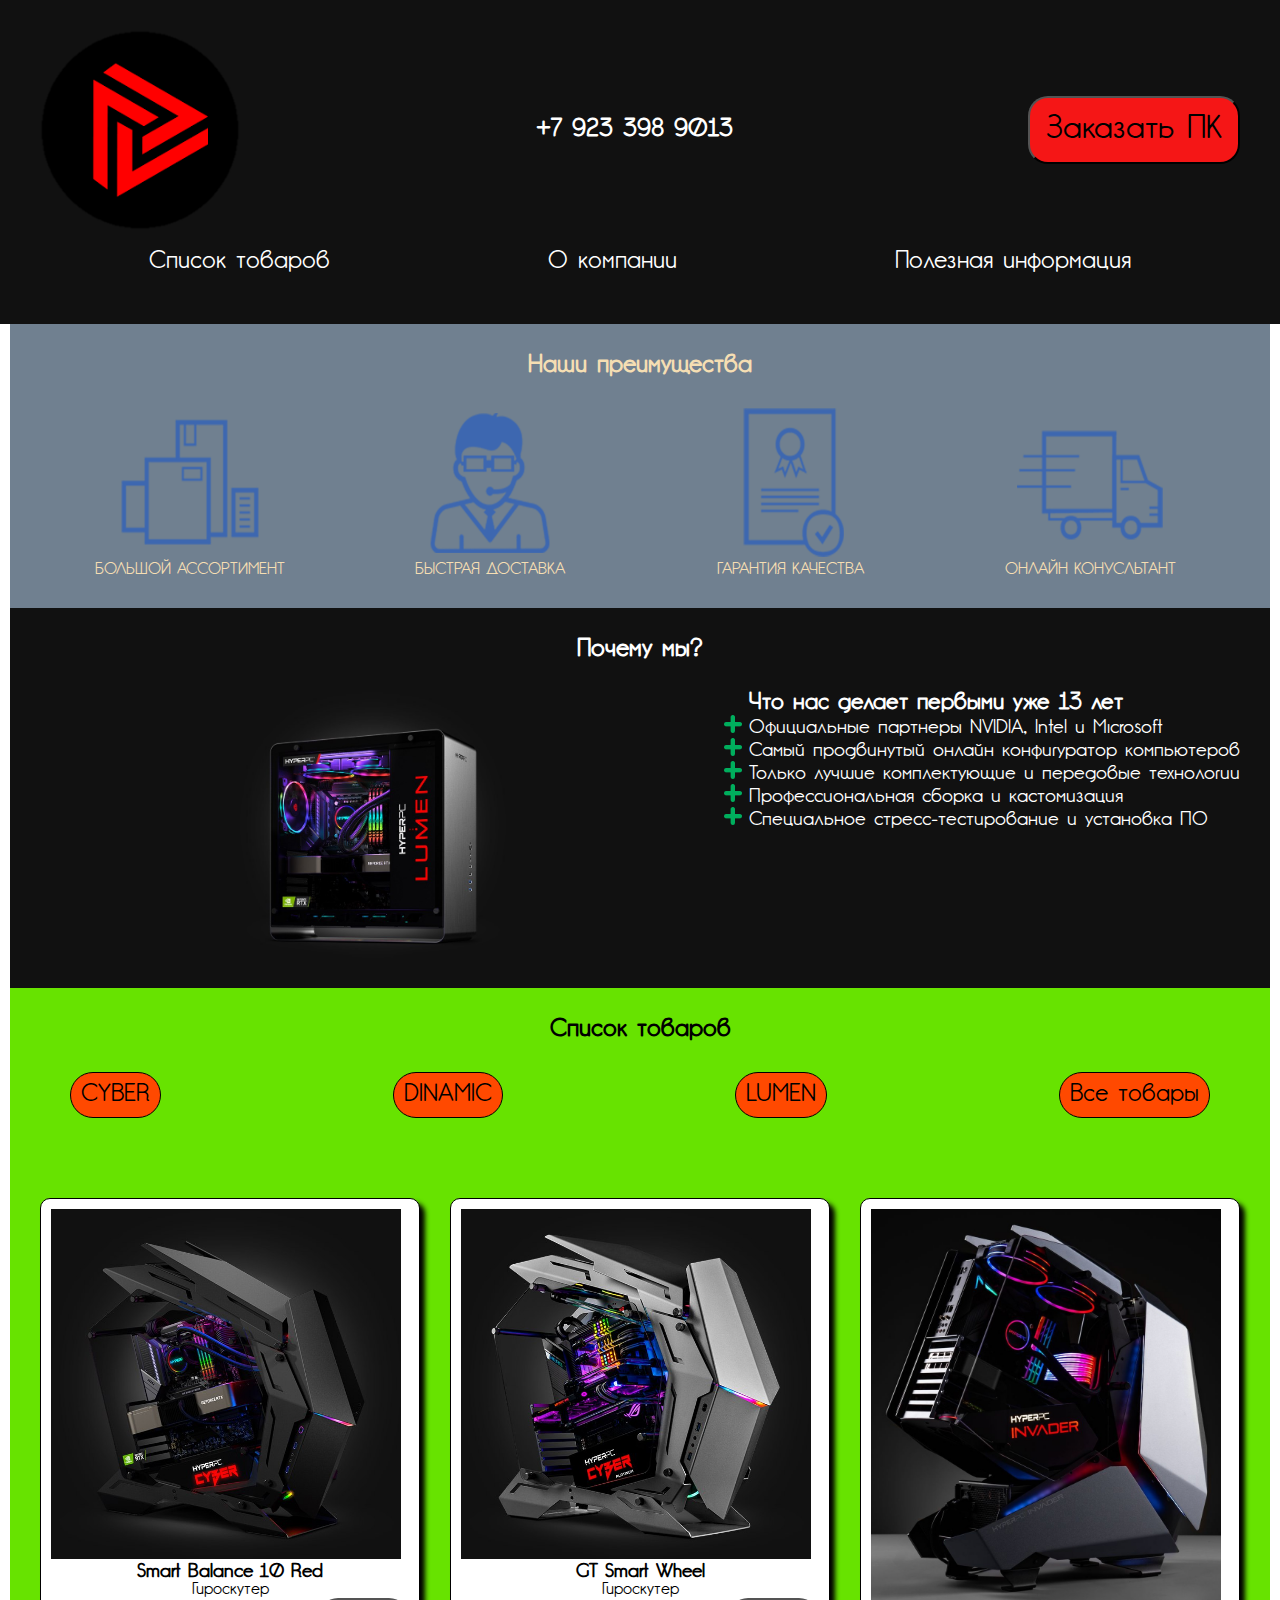
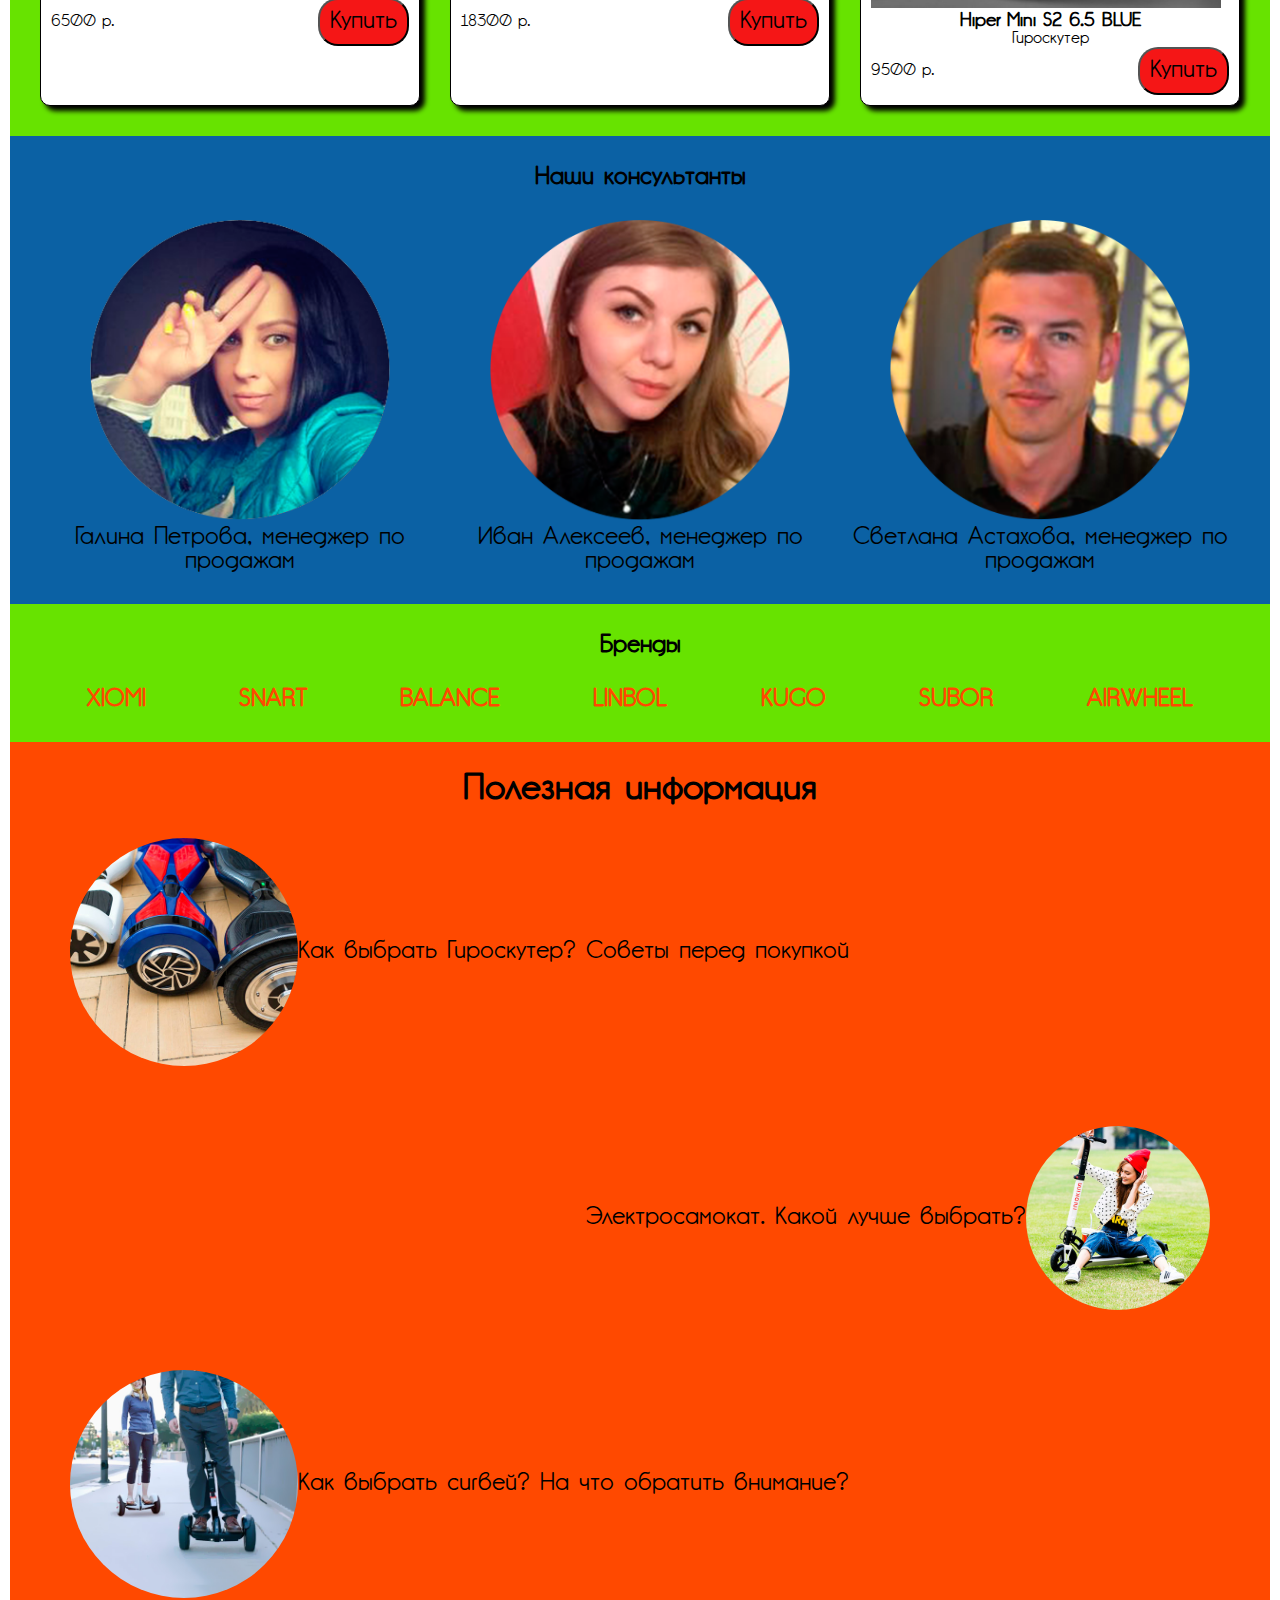
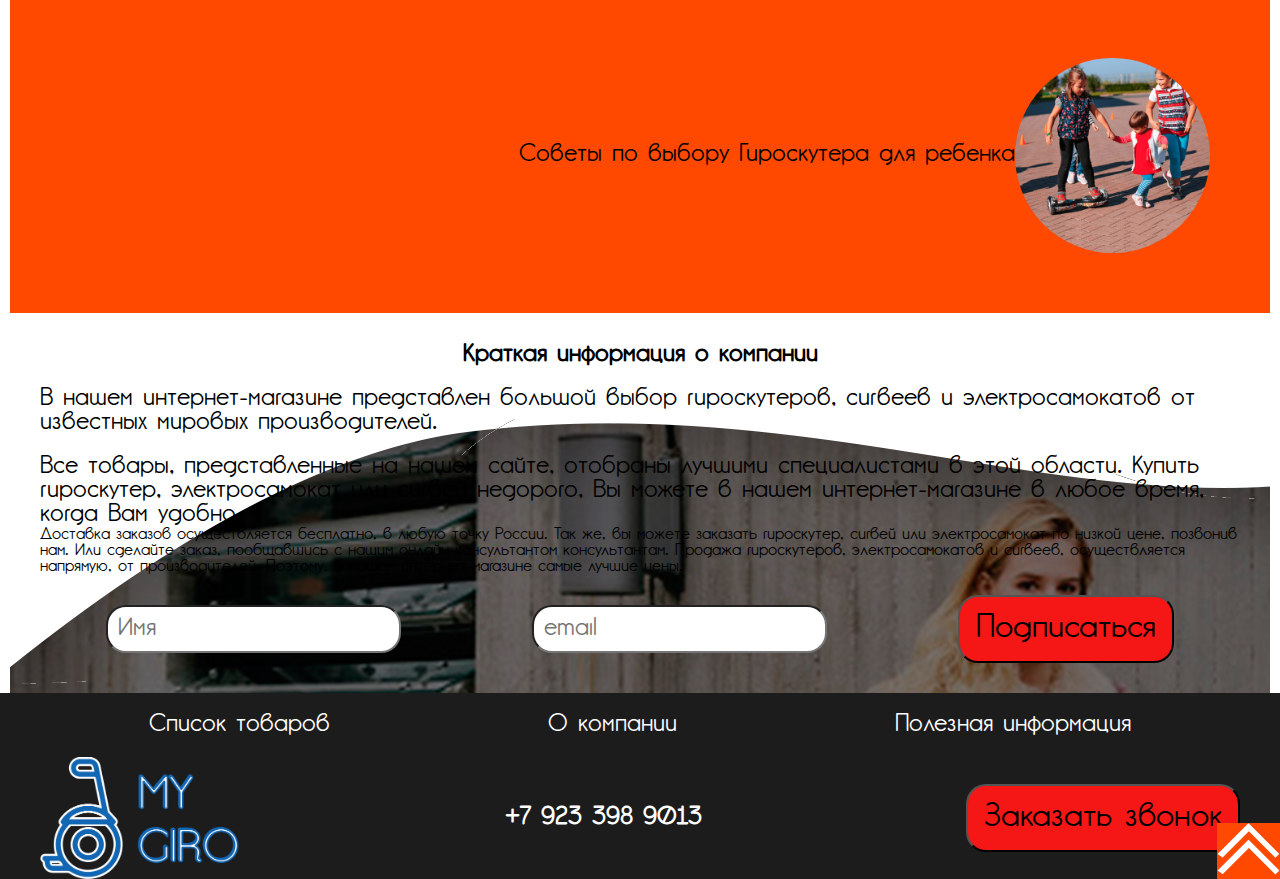
<file: index.html>
<!DOCTYPE html>
<html lang="ru">

<head>
   <meta charset="UTF-8">
   <meta http-equiv="X-UA-Compatible" content="IE=edge">
   <meta name="viewport" content="width=device-width, initial-scale=1.0">
   <title>MyHiro</title>
   <link rel="stylesheet" href="css/style.css">
</head>

<body>
   <header>
      <div class="top">
         <img src="img/logo1.png" alt="логотип">
         <h2>+7 923 398 9013</h2>
         <button>Заказать ПК</button>
      </div>
      <nav>
         <a href="#catalog">Список товаров</a>
         <a href="#about">О компании</a>
         <a href="#info">Полезная информация</a>
      </nav>
   </header>
   <section class="advantage">
      <h2>Наши преимущества</h2>
      <div class="content">
         <div class="item">
            <img src="img/advantages/1.png" alt="">
            <p>БОЛЬШОЙ АССОРТИМЕНТ</p>
         </div>
         <div class="item">
            <img src="img/advantages/2.png" alt="">
            <p>БЫСТРАЯ ДОСТАВКА</p>
         </div>
         <div class="item">
            <img src="img/advantages/3.png" alt="">
            <p>ГАРАНТИЯ КАЧЕСТВА</p>
         </div>
         <div class="item">
            <img src="img/advantages/4.png" alt="">
            <p>ОНЛАЙН КОНУСЛЬТАНТ</p>
         </div>
      </div>
   </section>
   <section class="features">
      <h2>Почему мы?</h2>
      <div class="content">
         <div>
            <img class="hp" src="img/hyperpc1.jpg">
         </div>
         <div>
            <h3>Что нас делает первыми уже 13 лет</h3>
            <ul class="plus">
               <li>Официальные партнеры NVIDIA, Intel и Microsoft</li>
               <li>Самый продвинутый онлайн конфигуратор компьютеров</li>
               <li>Только лучшие комплектующие и передовые технологии</li>
               <li>Профессиональная сборка и кастомизация</li>
               <li>Специальное стресс-тестирование и установка ПО</li>
            </ul>
         </div>
      </div>
   </section>
   <a name="catalog"></a>
   <section class="catalog">
      <h2>Список товаров</h2>
      <input type="radio" name="vkl" id="giro" checked>
      <input type="radio" name="vkl" id="electro">
      <input type="radio" name="vkl" id="segway">
      <input type="radio" name="vkl" id="all">
      <div class="categories">
         <label for="giro">CYBER</label>
         <label for="electro">DINAMIC</label>
         <label for="segway">LUMEN</label>
         <label for="all">Все товары</label>
      </div>
      <div class="container giro-container">
         <div class="card">
            <div class="img1">
               <img src="img/hpc1.jpg" width="350px" alt="g1" wi>
            </div>
            <h3>Smart Balance 10 Red</h3>
            <p>Гироскутер</p>
            <div class="price">
               <p>6500 р.</p>
               <button>Купить</button>
            </div>
         </div>
         <div class="card">
            <div class="img1">
               <img src="img/hpc2.jpg" width="350px" walt="g1">
            </div>
            <h3>GT Smart Wheel</h3>
            <p>Гироскутер</p>
            <div class="price">
               <p>18300 р.</p>
               <button>Купить</button>
            </div>
         </div>
         <div class="card">
            <div class="img1">
               <img src="img/hpc3.jpg" width="350px" alt="g1">
            </div>
            <h3>Hiper Mini S2 6.5 BLUE</h3>
            <p>Гироскутер</p>
            <div class="price">
               <p>9500 р.</p>
               <button>Купить</button>
            </div>
         </div>
      </div>
      <div class="container electro-container">
         <div class="card">
            <div class="img1">
               <img src="img/hpcd1.jpg" width="350px" alt="g1">
            </div>
            <h3>DIGMA Mini lite lite blue</h3>
            <p>Электросамокат</p>
            <div class="price">
               <p>6000 р.</p>
               <button>Купить</button>
            </div>
         </div>
         <div class="card">
            <div class="img1">
               <img src="img/hpcd2.jpg" width="350px" alt="g1">
            </div>
            <h3>DEXP Kid dark</h3>
            <p>Электросамокат</p>
            <div class="price">
               <p>7500 р.</p>
               <button>Купить</button>
            </div>
         </div>
         <div class="card">
            <div class="img1">
               <img src="img/hpcd3.jpg" width="350px" alt="g1">
            </div>
            <h3>IconBIT Unicorn 2 orange</h3>
            <p>Электросамокат</p>
            <div class="price">
               <p>8500 р.</p>
               <button>Купить</button>
            </div>
         </div>
      </div>
      <div class="container segway-container">
         <div class="card">
            <div class="img1">
               <img src="img/catalog/segways/1.jpg" width="350px" alt="g1">
            </div>
            <h3>Ninebot S</h3>
            <p>Сегвей</p>
            <div class="price">
               <p>30500 р.</p>
               <button>Купить</button>
            </div>
         </div>
         <div class="card">
            <div class="img1">
               <img src="img/catalog/segways/2.jpg" width="350px" alt="g1">
            </div>
            <h3>FreeGo F3</h3>
            <p>Сегвей</p>
            <div class="price">
               <p>119990 р.</p>
               <button>Купить</button>
            </div>
         </div>
         <div class="card">
            <div class="img1">
               <img src="img/catalog/segways/3.jpg" width="350px" alt="g1">
            </div>
            <h3>Chic-LS</h3>
            <p>Сегвей</p>
            <div class="price">
               <p>69990 р.</p>
               <button>Купить</button>
            </div>
         </div>
      </div>
   </section>
   <section class="consultant">
      <h2>Наши консультанты</h2>
      <div class="content">
         <div class="cons">
            <img src="img/consultants/1.png" alt="">
            <p>Галина Петрова, менеджер по продажам</p>
         </div>
         <div class="cons">
            <img src="img/consultants/2.png" alt="">
            <p>Иван Алексеев, менеджер по продажам</p>
         </div>
         <div class="cons">
            <img src="img/consultants/3.png" alt="">
            <p>Светлана Астахова, менеджер по продажам</p>
         </div>
      </div>
   </section>
   <section class="brend">
      <h2>Бренды</h2>
      <div class="content">
         <h2>XIOMI</h2>
         <h2>SNART</h2>
         <h2>BALANCE</h2>
         <h2>LINBOL</h2>
         <h2>KUGO</h2>
         <h2>SUBOR</h2>
         <h2>AIRWHEEL</h2>
      </div>
   </section>
   <a name="info"></a>
   <section class="info">
      <h2>Полезная информация</h2>
      <div class="content">
         <div class="item">
            <img src="img/useful_info/1.jpg" alt="ПИ">
            <p>Как выбрать Гироскутер? Советы перед покупкой</p>
         </div>
         <div class="item right">
            <img src="img/useful_info/2.jpg" alt="ПИ">
            <p>Электросамокат. Какой лучше выбрать?</p>
         </div>
         <div class="item">
            <img src="img/useful_info/3.jpg" alt="ПИ">
            <p>Как выбрать сигвей? На что обратить внимание?</p>
         </div>
         <div class="item right">
            <img src="img/useful_info/4.jpg" alt="ПИ">
            <p>Советы по выбору Гироскутера для ребенка</p>
         </div>
      </div>
   </section>
   <a name="about"></a>
   <section class="about">
      <h2>Краткая информация о компании</h2>
      <div class="content">
         <p>
            <p>
               В нашем интернет-магазине представлен большой выбор гироскутеров, сигвеев и электросамокатов
             от известных мировых производителей.
            </p>
             <p>
            Все товары, представленные на нашем сайте, отобраны лучшими специалистами в этой области.
            Купить гироскутер, электросамокат или сигвей недорого, Вы можете в нашем интернет-магазине в любое время, когда Вам удобно.
            </p>
            Доставка заказов осуществляется бесплатно, в любую точку России.
            Так же, вы можете заказать гироскутер, сигвей или электросамокат по низкой цене, позвонив нам.
            Или сделайте заказ, пообщавшись с нашим онлайн-консультантом консультантам.
            Продажа гироскутеров, электросамокатов и сигвеев, осуществляется напрямую, от производителей. 
            Поэтому, в нашем интернет-магазине самые лучшие цены.
         </p>
            <div class="form">
               <input type="text" placeholder="Имя">
               <input type="email" placeholder="email">
               <button>Подписаться</button>
            </div>
      </div>
   </section>
   <footer>
      <a href="#top"><img src="img/go_up.png" alt="up"></a>
      <nav>
         <a href="#catalog">Список товаров</a>
         <a href="#about">О компании</a>
         <a href="#info">Полезная информация</a>
      </nav>
      <div class="top">
         <img src="img/logo-blue.png" alt="logo">
         <h2>+7 923 398 9013</h2>
         <button>Заказать звонок</button>
      </div>
   </footer>
</body>

</html>
</file>
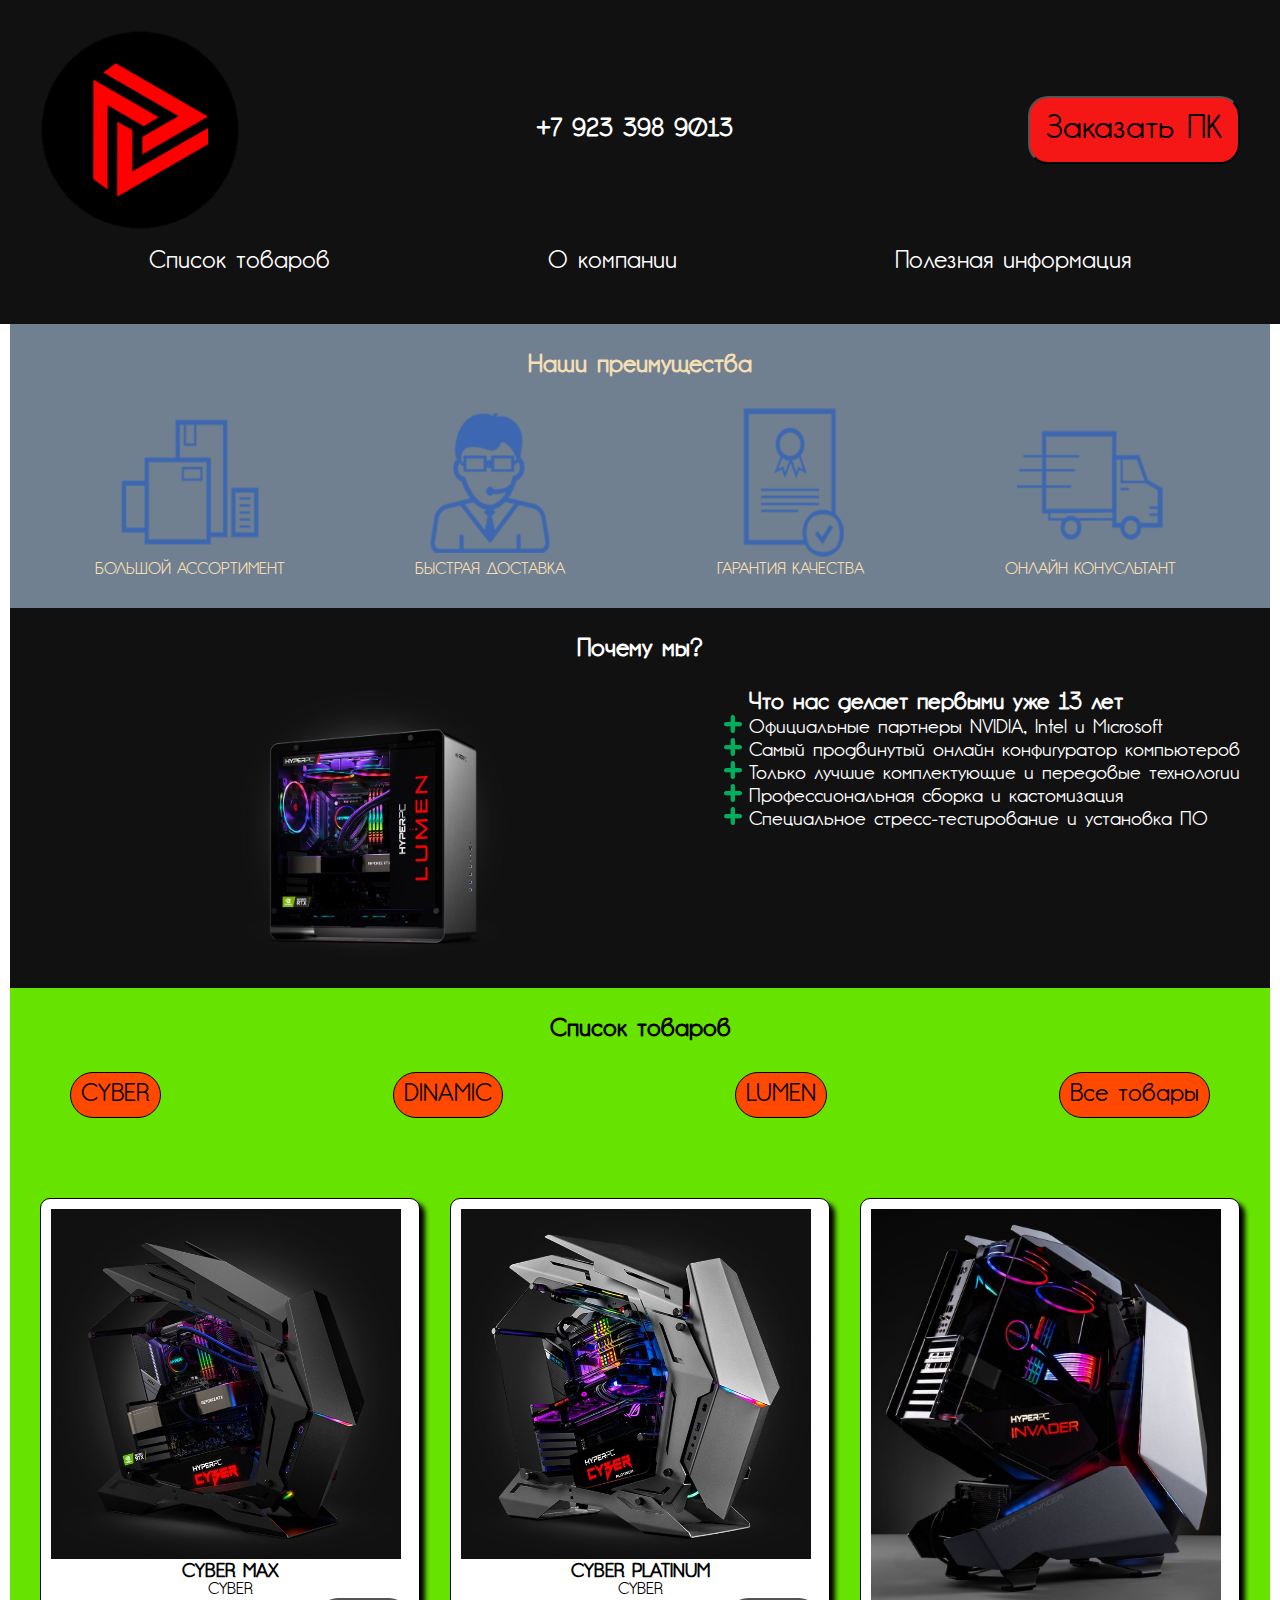
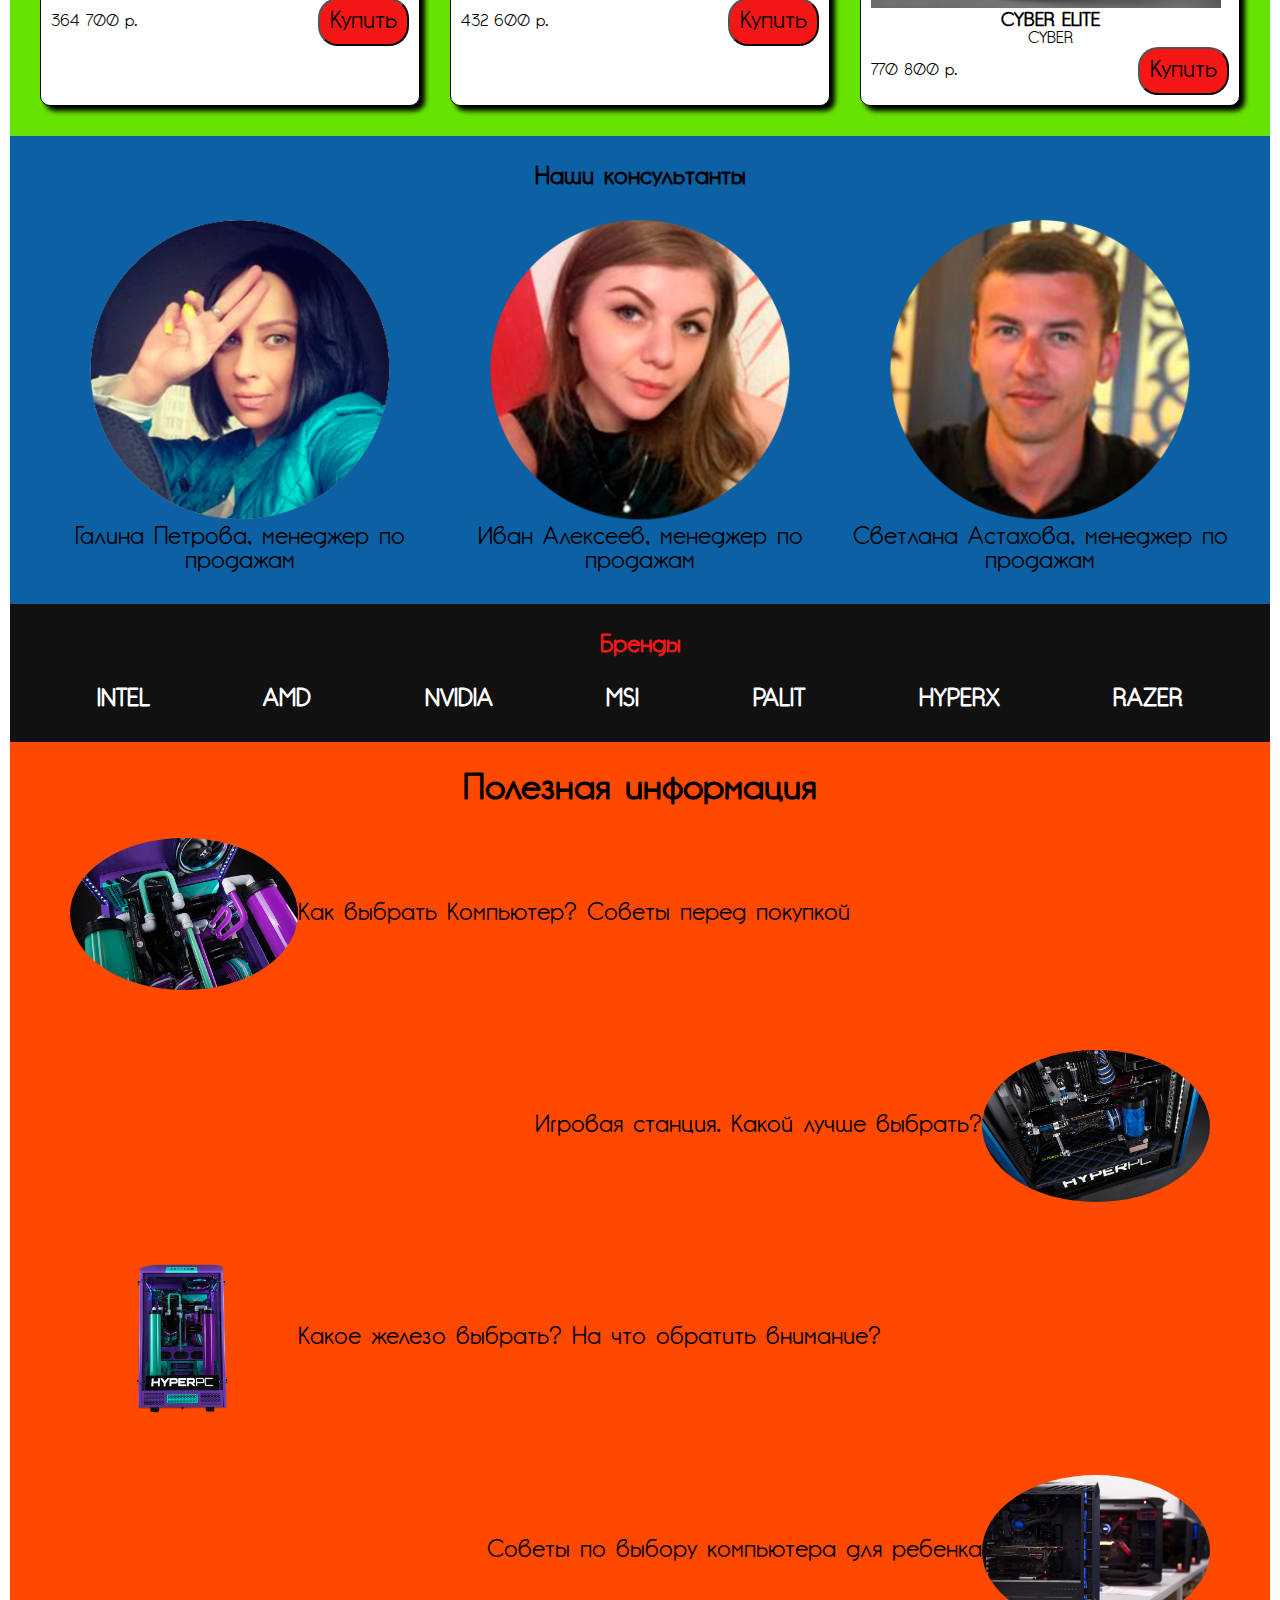
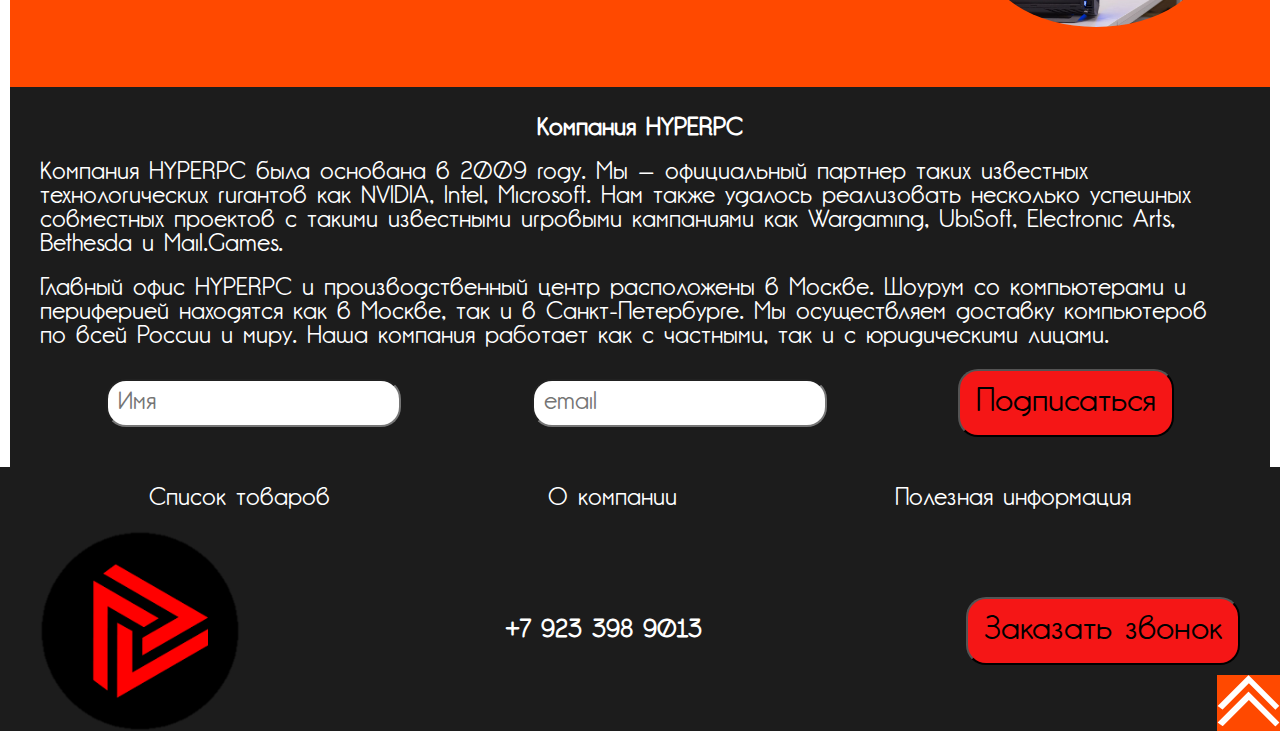
<file: readium-main/index.html>
<!DOCTYPE html>
<html lang="ru">

<head>
   <meta charset="UTF-8">
   <meta http-equiv="X-UA-Compatible" content="IE=edge">
   <meta name="viewport" content="width=device-width, initial-scale=1.0">
   <title>MyHiro</title>
   <link rel="stylesheet" href="css/style.css">
</head>

<body>
   <header>
      <div class="top">
         <img src="img/logo1.png" alt="логотип">
         <h2>+7 923 398 9013</h2>
         <button>Заказать ПК</button>
      </div>
      <nav>
         <a href="#catalog">Список товаров</a>
         <a href="#about">О компании</a>
         <a href="#info">Полезная информация</a>
      </nav>
   </header>
   <section class="advantage">
      <h2>Наши преимущества</h2>
      <div class="content">
         <div class="item">
            <img src="img/advantages/1.png" alt="">
            <p>БОЛЬШОЙ АССОРТИМЕНТ</p>
         </div>
         <div class="item">
            <img src="img/advantages/2.png" alt="">
            <p>БЫСТРАЯ ДОСТАВКА</p>
         </div>
         <div class="item">
            <img src="img/advantages/3.png" alt="">
            <p>ГАРАНТИЯ КАЧЕСТВА</p>
         </div>
         <div class="item">
            <img src="img/advantages/4.png" alt="">
            <p>ОНЛАЙН КОНУСЛЬТАНТ</p>
         </div>
      </div>
   </section>
   <section class="features">
      <h2>Почему мы?</h2>
      <div class="content">
         <div>
            <img class="hp" src="img/hyperpc1.jpg">
         </div>
         <div>
            <h3>Что нас делает первыми уже 13 лет</h3>
            <ul class="plus">
               <li>Официальные партнеры NVIDIA, Intel и Microsoft</li>
               <li>Самый продвинутый онлайн конфигуратор компьютеров</li>
               <li>Только лучшие комплектующие и передовые технологии</li>
               <li>Профессиональная сборка и кастомизация</li>
               <li>Специальное стресс-тестирование и установка ПО</li>
            </ul>
         </div>
      </div>
   </section>
   <a name="catalog"></a>
   <section class="catalog">
      <h2>Список товаров</h2>
      <input type="radio" name="vkl" id="giro" checked>
      <input type="radio" name="vkl" id="electro">
      <input type="radio" name="vkl" id="segway">
      <input type="radio" name="vkl" id="all">
      <div class="categories">
         <label for="giro">CYBER</label>
         <label for="electro">DINAMIC</label>
         <label for="segway">LUMEN</label>
         <label for="all">Все товары</label>
      </div>
      <div class="container giro-container">
         <div class="card">
            <div class="img1">
               <img src="img/hpc1.jpg" width="350px" alt="g1" wi>
            </div>
            <h3>CYBER MAX</h3>
            <p>CYBER</p>
            <div class="price">
               <p>364 700 р.</p>
               <button>Купить</button>
            </div>
         </div>
         <div class="card">
            <div class="img1">
               <img src="img/hpc2.jpg" width="350px" walt="g1">
            </div>
            <h3>CYBER PLATINUM</h3>
            <p>CYBER</p>
            <div class="price">
               <p>432 600 р.</p>
               <button>Купить</button>
            </div>
         </div>
         <div class="card">
            <div class="img1">
               <img src="img/hpc3.jpg" width="350px" alt="g1">
            </div>
            <h3>CYBER ELITE</h3>
            <p>CYBER</p>
            <div class="price">
               <p>770 800 р.</p>
               <button>Купить</button>
            </div>
         </div>
      </div>
      <div class="container electro-container">
         <div class="card">
            <div class="img1">
               <img src="img/hpcd1.jpg" width="350px" alt="g1">
            </div>
            <h3>DIGMA Mini lite lite blue</h3>
            <p>Электросамокат</p>
            <div class="price">
               <p>6000 р.</p>
               <button>Купить</button>
            </div>
         </div>
         <div class="card">
            <div class="img1">
               <img src="img/hpcd2.jpg" width="350px" alt="g1">
            </div>
            <h3>DEXP Kid dark</h3>
            <p>Электросамокат</p>
            <div class="price">
               <p>7500 р.</p>
               <button>Купить</button>
            </div>
         </div>
         <div class="card">
            <div class="img1">
               <img src="img/hpcd3.jpg" width="350px" alt="g1">
            </div>
            <h3>IconBIT Unicorn 2 orange</h3>
            <p>Электросамокат</p>
            <div class="price">
               <p>8500 р.</p>
               <button>Купить</button>
            </div>
         </div>
      </div>
      <div class="container segway-container">
         <div class="card">
            <div class="img1">
               <img src="img/hpcl1.jpg" width="350px" alt="g1">
            </div>
            <h3>Ninebot S</h3>
            <p>Сегвей</p>
            <div class="price">
               <p>30500 р.</p>
               <button>Купить</button>
            </div>
         </div>
         <div class="card">
            <div class="img1">
               <img src="img/hpcl2.jpg" width="350px" alt="g1">
            </div>
            <h3>FreeGo F3</h3>
            <p>Сегвей</p>
            <div class="price">
               <p>119990 р.</p>
               <button>Купить</button>
            </div>
         </div>
         <div class="card">
            <div class="img1">
               <img src="img/hpcl3.jpg" width="350px" alt="g1">
            </div>
            <h3>Chic-LS</h3>
            <p>Сегвей</p>
            <div class="price">
               <p>69990 р.</p>
               <button>Купить</button>
            </div>
         </div>
      </div>
   </section>
   <section class="consultant">
      <h2>Наши консультанты</h2>
      <div class="content">
         <div class="cons">
            <img src="img/consultants/1.png" alt="">
            <p>Галина Петрова, менеджер по продажам</p>
         </div>
         <div class="cons">
            <img src="img/consultants/2.png" alt="">
            <p>Иван Алексеев, менеджер по продажам</p>
         </div>
         <div class="cons">
            <img src="img/consultants/3.png" alt="">
            <p>Светлана Астахова, менеджер по продажам</p>
         </div>
      </div>
   </section>
   <section class="brend">
      <h2>Бренды</h2>
      <div class="content">
         <h2>INTEL</h2>
         <h2>AMD</h2>
         <h2>NVIDIA</h2>
         <h2>MSI</h2>
         <h2>PALIT</h2>
         <h2>HYPERX</h2>
         <h2>RAZER</h2>
      </div>
   </section>
   <a name="info"></a>
   <section class="info">
      <h2>Полезная информация</h2>
      <div class="content">
         <div class="item">
            <img src="img/hpcv1.jpg" alt="ПИ">
            <p>Как выбрать Компьютер? Советы перед покупкой</p>
         </div>
         <div class="item right">
            <img src="img/hpcv2.jpg" alt="ПИ">
            <p>Игровая станция. Какой лучше выбрать?</p>
         </div>
         <div class="item">
            <img src="img/hpcv3.png" alt="ПИ">
            <p>Какое железо выбрать? На что обратить внимание?</p>
         </div>
         <div class="item right">
            <img src="img/hpcv4.jpg" alt="ПИ">
            <p>Советы по выбору компьютера для ребенка</p>
         </div>
      </div>
   </section>
   <a name="about"></a>
   <section class="about">
      <h2>Компания HYPERPC</h2>
      <div class="content">
         <p>
            <p>
               Компания HYPERPC была основана в 2009 году. Мы — официальный партнер таких известных технологических гигантов как NVIDIA, Intel, Microsoft. Нам также удалось реализовать несколько успешных совместных проектов с такими известными игровыми кампаниями как Wargaming, UbiSoft, Electronic Arts, Bethesda и Mail.Games.
            </p>
             <p>
               Главный офис HYPERPC и производственный центр расположены в Москве. Шоурум со компьютерами и периферией находятся как в Москве, так и в Санкт-Петербурге. Мы осуществляем доставку компьютеров по всей России и миру. Наша компания работает как с частными, так и с юридическими лицами.
            </p>
         </p>
            <div class="form">
               <input type="text" placeholder="Имя">
               <input type="email" placeholder="email">
               <button>Подписаться</button>
            </div>
      </div>
   </section>
   <footer>
      <a href="#top"><img src="img/go_up.png" alt="up"></a>
      <nav>
         <a href="#catalog">Список товаров</a>
         <a href="#about">О компании</a>
         <a href="#info">Полезная информация</a>
      </nav>
      <div class="top">
         <img src="img/logo1.png" alt="logo">
         <h2>+7 923 398 9013</h2>
         <button>Заказать звонок</button>
      </div>
   </footer>
</body>

</html>
</file>
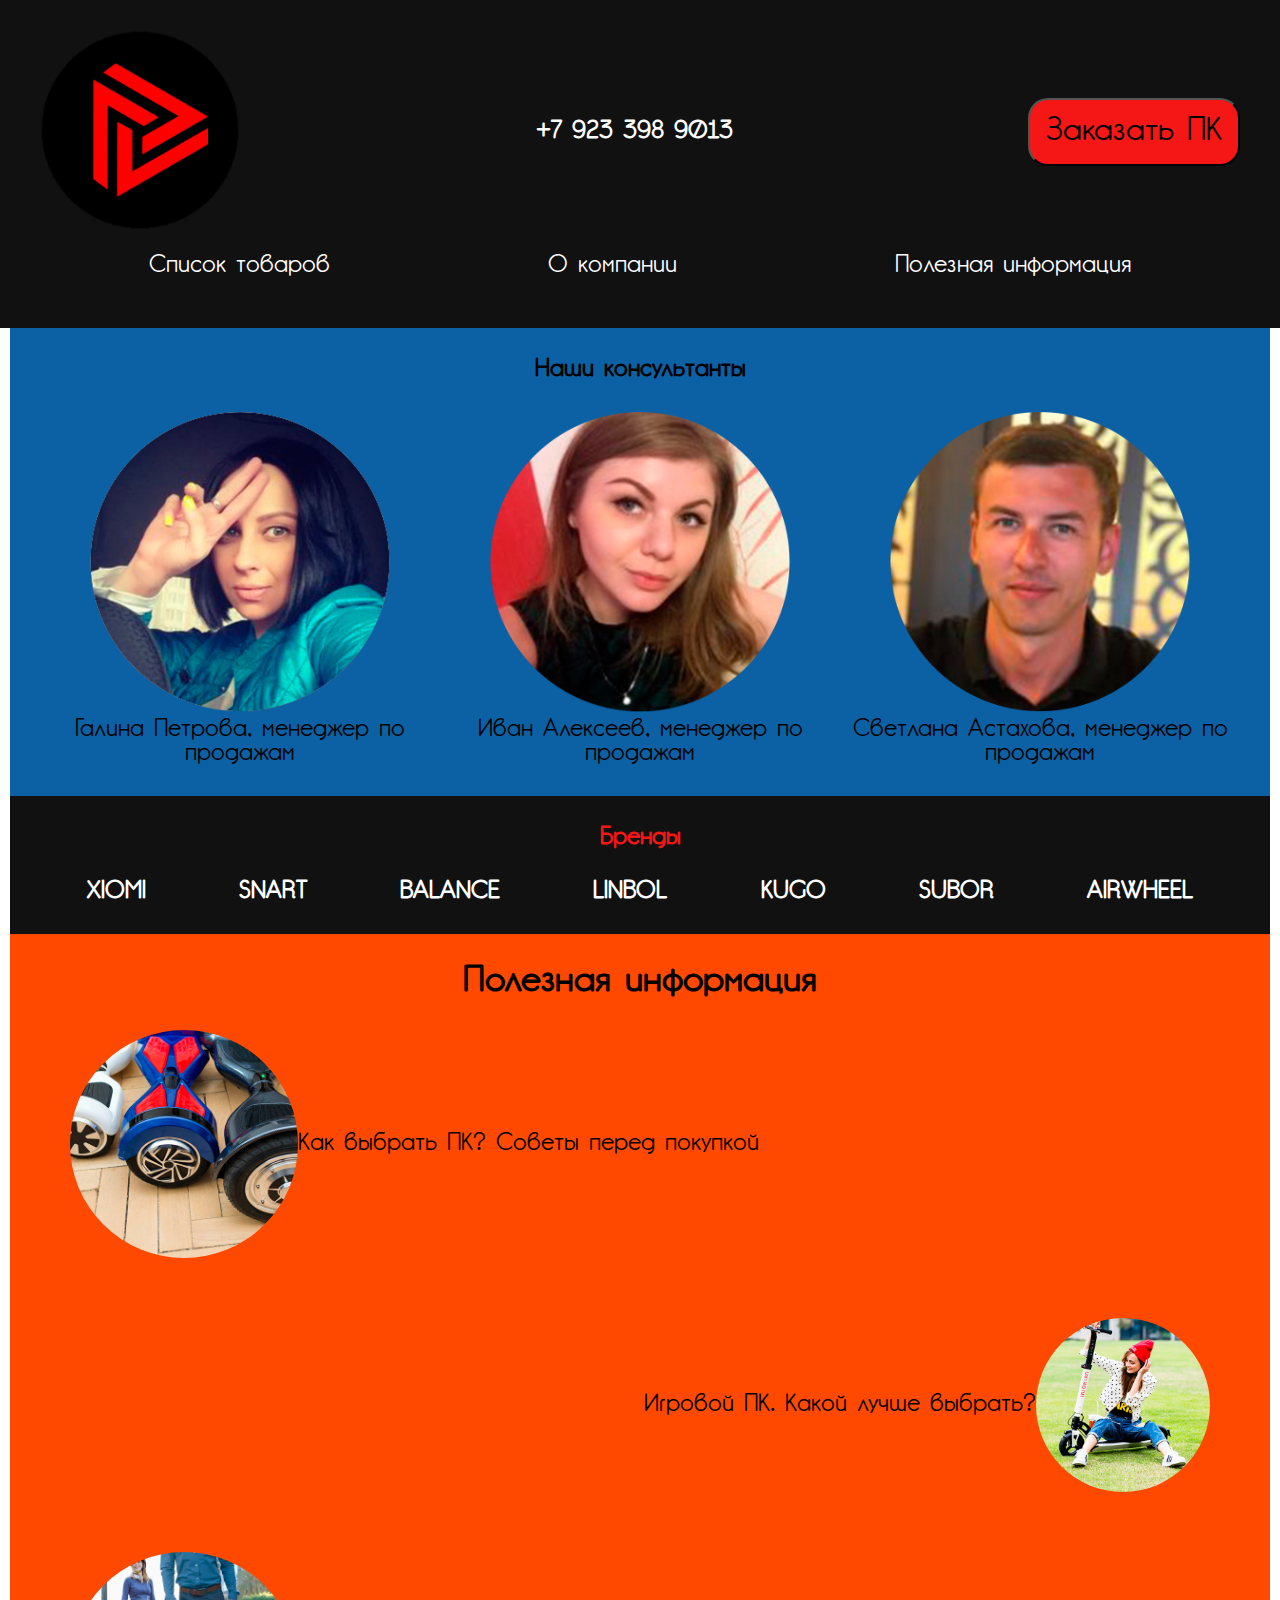
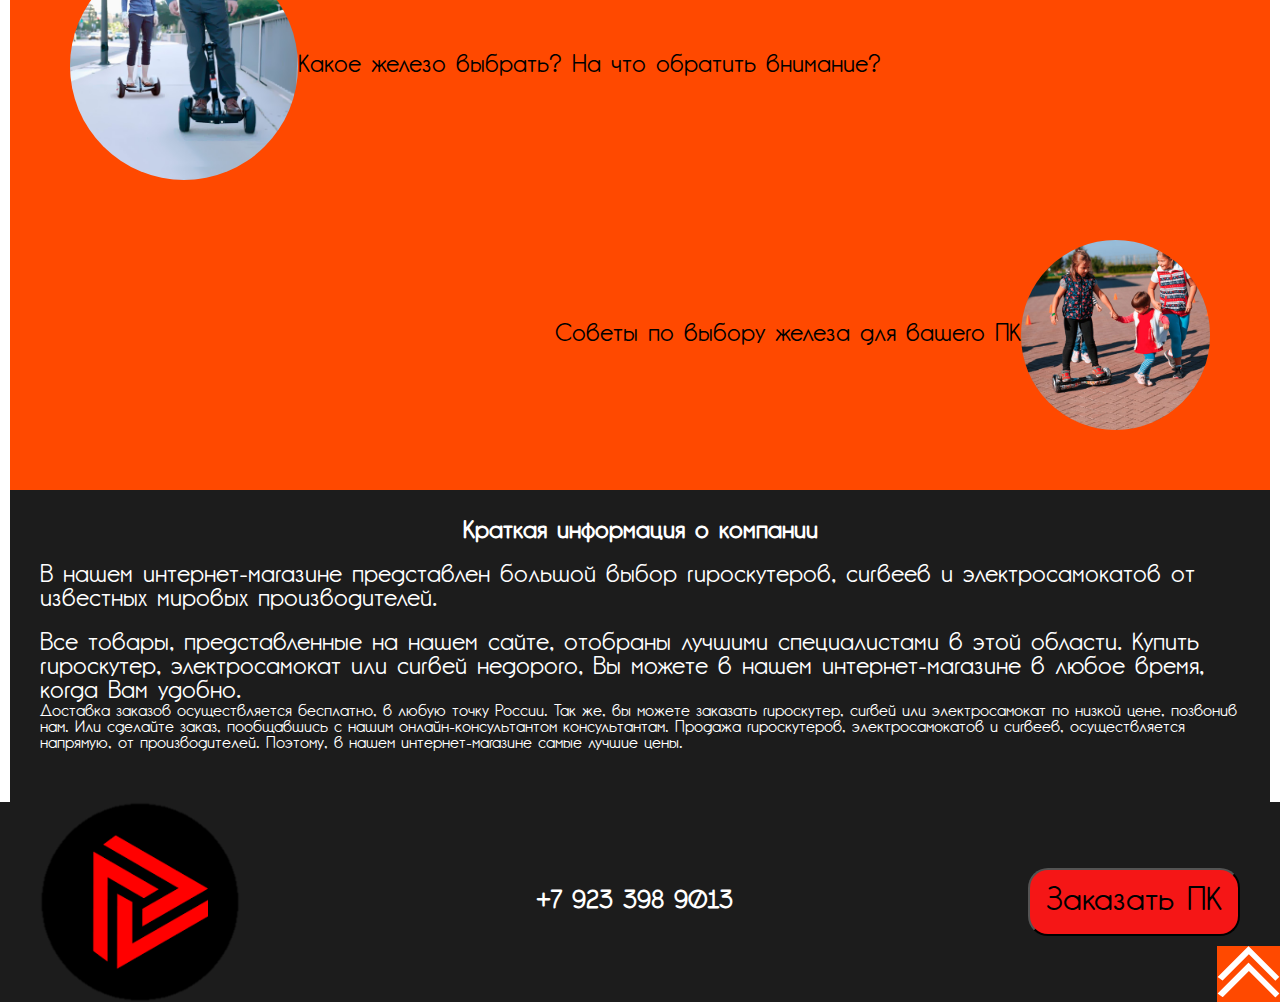
<file: readium-main/content.html>
<!DOCTYPE html>
<html lang="ru">

<head>
   <meta charset="UTF-8">
   <meta http-equiv="X-UA-Compatible" content="IE=edge">
   <meta name="viewport" content="width=device-width, initial-scale=1.0">
   <title>MyHiro</title>
   <link rel="stylesheet" href="css/style.css">
</head>

<body>
   <header>
      <div class="top">
         <a href="index.html"><img src="img/logo1.png" alt="логотип"></a>
         <h2>+7 923 398 9013</h2>
         <button>Заказать ПК</button>
      </div>
      <nav>
         <a href="tovar.html">Список товаров</a>
         <a href="content.html">О компании</a>
         <a href="#info">Полезная информация</a>
      </nav>
   </header>
   <section class="consultant">
      <h2>Наши консультанты</h2>
      <div class="content">
         <div class="cons">
            <img src="img/consultants/1.png" alt="">
            <p>Галина Петрова, менеджер по продажам</p>
         </div>
         <div class="cons">
            <img src="img/consultants/2.png" alt="">
            <p>Иван Алексеев, менеджер по продажам</p>
         </div>
         <div class="cons">
            <img src="img/consultants/3.png" alt="">
            <p>Светлана Астахова, менеджер по продажам</p>
         </div>
      </div>
   </section>
   <section class="brend">
      <h2>Бренды</h2>
      <div class="content">
         <h2>XIOMI</h2>
         <h2>SNART</h2>
         <h2>BALANCE</h2>
         <h2>LINBOL</h2>
         <h2>KUGO</h2>
         <h2>SUBOR</h2>
         <h2>AIRWHEEL</h2>
      </div>
   </section>
   <a name="info"></a>
   <section class="info">
      <h2>Полезная информация</h2>
      <div class="content">
         <div class="item">
            <img src="img/useful_info/1.jpg" alt="ПИ">
            <p>Как выбрать ПК? Советы перед покупкой</p>
         </div>
         <div class="item right">
            <img src="img/useful_info/2.jpg" alt="ПИ">
            <p>Игровой ПК. Какой лучше выбрать?</p>
         </div>
         <div class="item">
            <img src="img/useful_info/3.jpg" alt="ПИ">
            <p>Какое железо выбрать? На что обратить внимание?</p>
         </div>
         <div class="item right">
            <img src="img/useful_info/4.jpg" alt="ПИ">
            <p>Советы по выбору железа для вашего ПК</p>
         </div>
      </div>
   </section>
   <a name="about"></a>
   <section class="about">
      <h2>Краткая информация о компании</h2>
      <div class="content">
         <p>
            <p>
               В нашем интернет-магазине представлен большой выбор гироскутеров, сигвеев и электросамокатов
             от известных мировых производителей.
            </p>
             <p>
            Все товары, представленные на нашем сайте, отобраны лучшими специалистами в этой области.
            Купить гироскутер, электросамокат или сигвей недорого, Вы можете в нашем интернет-магазине в любое время, когда Вам удобно.
            </p>
            Доставка заказов осуществляется бесплатно, в любую точку России.
            Так же, вы можете заказать гироскутер, сигвей или электросамокат по низкой цене, позвонив нам.
            Или сделайте заказ, пообщавшись с нашим онлайн-консультантом консультантам.
            Продажа гироскутеров, электросамокатов и сигвеев, осуществляется напрямую, от производителей. 
            Поэтому, в нашем интернет-магазине самые лучшие цены.
         </p>
      </div>
   </section>
   <footer>
      <a href="#top"><img src="img/go_up.png" alt="up"></a>
      <div class="top">
         <img src="img/logo1.png" alt="logo">
         <h2>+7 923 398 9013</h2>
         <button>Заказать ПК</button>
      </div>
   </footer>
</body>

</html>
</file>
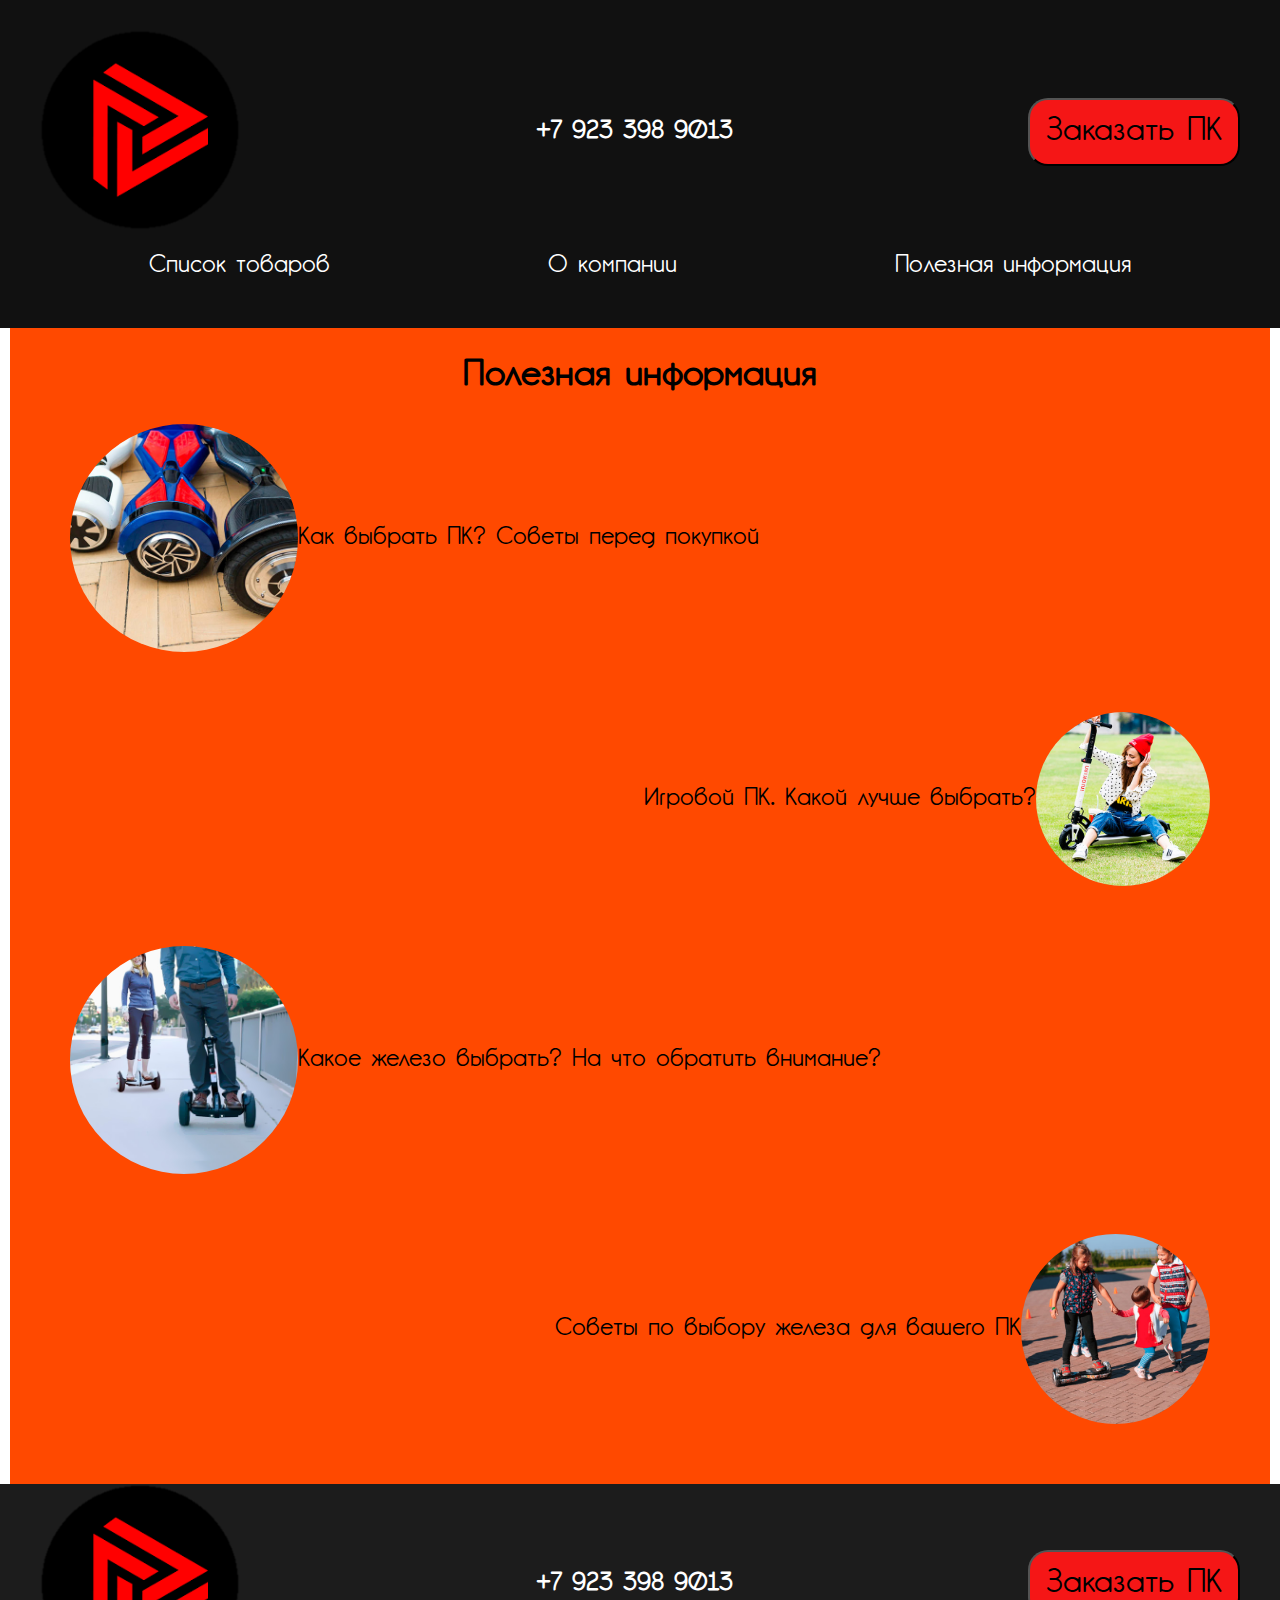
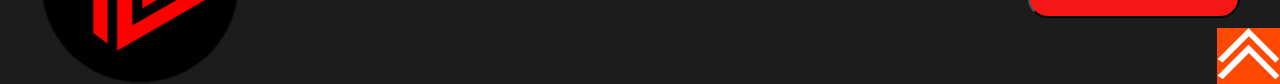
<file: readium-main/info.html>
<!DOCTYPE html>
<html lang="ru">

<head>
   <meta charset="UTF-8">
   <meta http-equiv="X-UA-Compatible" content="IE=edge">
   <meta name="viewport" content="width=device-width, initial-scale=1.0">
   <title>MyHiro</title>
   <link rel="stylesheet" href="css/style.css">
</head>

<body>
   <header>
      <div class="top">
         <a href="index.html"><img src="img/logo1.png" alt="логотип"></a>
         <h2>+7 923 398 9013</h2>
         <button>Заказать ПК</button>
      </div>
      <nav>
         <a href="tovar.html">Список товаров</a>
         <a href="content.html">О компании</a>
         <a href="info.html">Полезная информация</a>
      </nav>
   </header>
   <section class="info">
      <h2>Полезная информация</h2>
      <div class="content">
         <div class="item">
            <img src="img/useful_info/1.jpg" alt="ПИ">
            <p>Как выбрать ПК? Советы перед покупкой</p>
         </div>
         <div class="item right">
            <img src="img/useful_info/2.jpg" alt="ПИ">
            <p>Игровой ПК. Какой лучше выбрать?</p>
         </div>
         <div class="item">
            <img src="img/useful_info/3.jpg" alt="ПИ">
            <p>Какое железо выбрать? На что обратить внимание?</p>
         </div>
         <div class="item right">
            <img src="img/useful_info/4.jpg" alt="ПИ">
            <p>Советы по выбору железа для вашего ПК</p>
         </div>
      </div>
   </section>
   <footer>
      <a href="#top"><img src="img/go_up.png" alt="up"></a>
      <div class="top">
         <img src="img/logo1.png" alt="logo">
         <h2>+7 923 398 9013</h2>
         <button>Заказать ПК</button>
      </div>
   </footer>
</body>

</html>
</file>
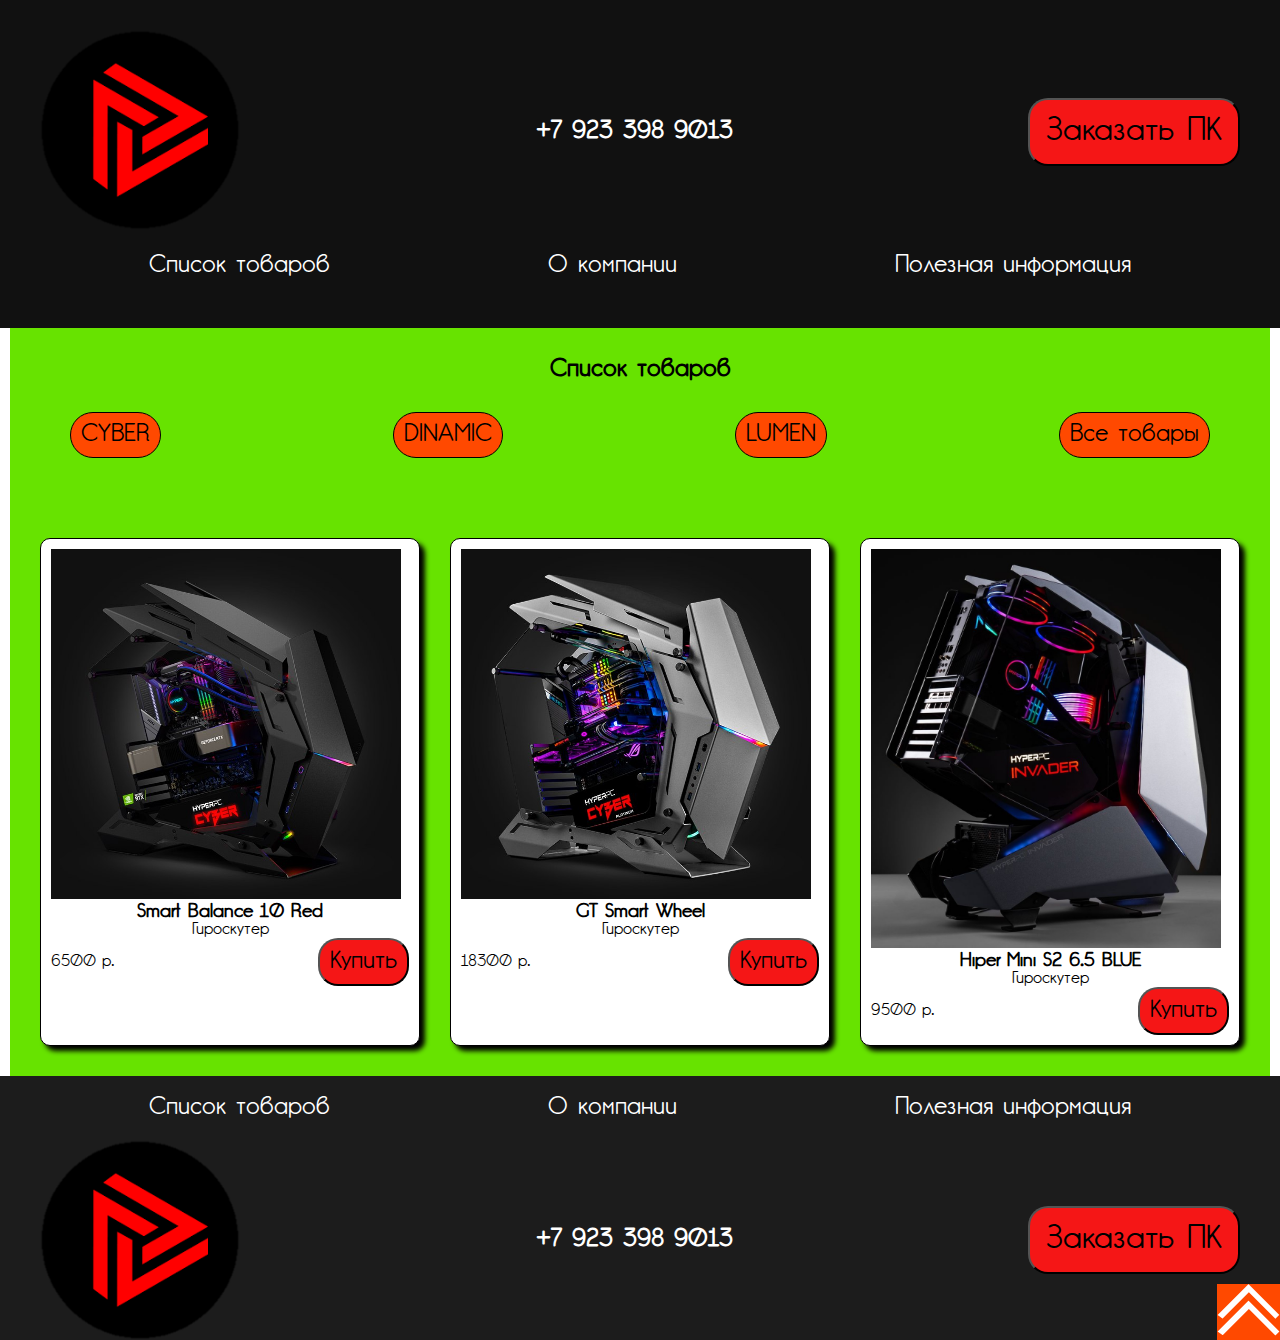
<file: readium-main/tovar.html>
<!DOCTYPE html>
<html lang="ru">

<head>
   <meta charset="UTF-8">
   <meta http-equiv="X-UA-Compatible" content="IE=edge">
   <meta name="viewport" content="width=device-width, initial-scale=1.0">
   <title>MyHiro</title>
   <link rel="stylesheet" href="css/style.css">
</head>

<body>
   <header>
      <div class="top">
         <a href="index.html"><img src="img/logo1.png" alt="логотип"></a>
         <h2>+7 923 398 9013</h2>
         <button>Заказать ПК</button>
      </div>
      <nav>
         <a href="tovar.html">Список товаров</a>
         <a href="#about">О компании</a>
         <a href="#info">Полезная информация</a>
      </nav>
   </header>
   <a name="catalog"></a>
   <section class="catalog">
      <h2>Список товаров</h2>
      <input type="radio" name="vkl" id="giro" checked>
      <input type="radio" name="vkl" id="electro">
      <input type="radio" name="vkl" id="segway">
      <input type="radio" name="vkl" id="all">
      <div class="categories">
         <label for="giro">CYBER</label>
         <label for="electro">DINAMIC</label>
         <label for="segway">LUMEN</label>
         <label for="all">Все товары</label>
      </div>
      <div class="container giro-container">
         <div class="card">
            <div class="img1">
               <img src="img/hpc1.jpg" width="350px" alt="g1" wi>
            </div>
            <h3>Smart Balance 10 Red</h3>
            <p>Гироскутер</p>
            <div class="price">
               <p>6500 р.</p>
               <button>Купить</button>
            </div>
         </div>
         <div class="card">
            <div class="img1">
               <img src="img/hpc2.jpg" width="350px" walt="g1">
            </div>
            <h3>GT Smart Wheel</h3>
            <p>Гироскутер</p>
            <div class="price">
               <p>18300 р.</p>
               <button>Купить</button>
            </div>
         </div>
         <div class="card">
            <div class="img1">
               <img src="img/hpc3.jpg" width="350px" alt="g1">
            </div>
            <h3>Hiper Mini S2 6.5 BLUE</h3>
            <p>Гироскутер</p>
            <div class="price">
               <p>9500 р.</p>
               <button>Купить</button>
            </div>
         </div>
      </div>
      <div class="container electro-container">
         <div class="card">
            <div class="img1">
               <img src="img/hpcd1.jpg" width="350px" alt="g1">
            </div>
            <h3>DIGMA Mini lite lite blue</h3>
            <p>Электросамокат</p>
            <div class="price">
               <p>6000 р.</p>
               <button>Купить</button>
            </div>
         </div>
         <div class="card">
            <div class="img1">
               <img src="img/hpcd2.jpg" width="350px" alt="g1">
            </div>
            <h3>DEXP Kid dark</h3>
            <p>Электросамокат</p>
            <div class="price">
               <p>7500 р.</p>
               <button>Купить</button>
            </div>
         </div>
         <div class="card">
            <div class="img1">
               <img src="img/hpcd3.jpg" width="350px" alt="g1">
            </div>
            <h3>IconBIT Unicorn 2 orange</h3>
            <p>Электросамокат</p>
            <div class="price">
               <p>8500 р.</p>
               <button>Купить</button>
            </div>
         </div>
      </div>
      <div class="container segway-container">
         <div class="card">
            <div class="img1">
               <img src="img/hpcl1.jpg" width="350px" alt="g1">
            </div>
            <h3>Ninebot S</h3>
            <p>Сегвей</p>
            <div class="price">
               <p>30500 р.</p>
               <button>Купить</button>
            </div>
         </div>
         <div class="card">
            <div class="img1">
               <img src="img/hpcl2.jpg" width="350px" alt="g1">
            </div>
            <h3>FreeGo F3</h3>
            <p>Сегвей</p>
            <div class="price">
               <p>119990 р.</p>
               <button>Купить</button>
            </div>
         </div>
         <div class="card">
            <div class="img1">
               <img src="img/hpcl3.jpg" width="350px" alt="g1">
            </div>
            <h3>Chic-LS</h3>
            <p>Сегвей</p>
            <div class="price">
               <p>69990 р.</p>
               <button>Купить</button>
            </div>
         </div>
      </div>
   </section>
   <footer>
      <a href="#top"><img src="img/go_up.png" alt="up"></a>
      <nav>
         <a href="#catalog">Список товаров</a>
         <a href="#about">О компании</a>
         <a href="#info">Полезная информация</a>
      </nav>
      <div class="top">
         <img src="img/logo1.png" alt="logo">
         <h2>+7 923 398 9013</h2>
         <button>Заказать ПК</button>
      </div>
   </footer>
</body>

</html>
</file>
<file: css/style.css>
/*
#FF4900 - osnova
#0B61A4 - 2-oy
#67E300 - 3-iy
*/

@font-face {
   font-family: "GardensC";
   src: url("../fonts/GardensC.otf");
}

* {
   font-family: "GardensC";
   margin: 0;
   padding: 0;
}

/******************Шапка*******************/
header {
   background-color: #111;
   padding-top: 30px;
   padding-bottom: 30px;
}

.top {
   max-width: 1200px;
   display: flex;
   justify-content: space-between;
   margin: auto;
   align-items: center;
}

.top img {
   width: 200px;
}

button {
   font-size: 2em;
   padding: 0.5em;
   border-radius: 20px;
   background-color: #f51616;
   outline: none;
}

button:active {
   background-color: #67E300;
}

.top h2 {
   color: #fff;
}

nav {
   display: flex;
   justify-content: space-around;
   max-width: 1200px;
   margin: auto;
}

nav a {
   text-decoration: none;
   color: #fff;
   font-size: 1.5em;
   padding: 20px;
}

nav a:hover {
   color: #FF4900;
}

/*Общие свойства*/

section {
   max-width: 1200px;
   margin: auto;
   padding: 30px;
}

section h2 {
   text-align: center;
}

/*Наши преимущества*/

.advantage {
   background-color: SlateGrey;
   color: wheat;
}

.advantage .content {
   display: flex;
   justify-content: center;
   padding-top: 30px;
   flex-wrap: wrap;
}

.advantage .item {
   text-align: center;
   transform: scale(1);
   transition: transform 0.5s ease-out;
}

.advantage img {
   width: 50%;
}

.advantage .item:hover {
   transform: scale(1.2);
}

/*Особенности*/

.features {
   background-color: #111;
   color:#fff;
}

.hp{
   width: 40%;
   display: block;
   margin-left: auto;
   margin-right: auto;
}

.features .content {
   display: flex;
   justify-content: space-between;
   padding-top: 30px;
   font-size: larger;
   flex-wrap: wrap;
}

ul.minus {
   list-style-image: url("../img/minus.png");
}

ul.plus {
   list-style-image: url("../img/plus.png");
}

/*Каталог*/

.img1 {
   width: 30%;
}

.catalog {
   background-color: #67E300;
}

.card {
   border: solid 1px;
   text-align: center;
   background-color: white;
   padding: 10px;
   border-radius: 10px;
   box-shadow: 5px 5px 5px rgb(0, 0, 0);
}

.card button {
   font-size: 1.5em;
   padding: 10px;
}

.price {
   display: flex;
   justify-content: space-between;
   align-items: center;
}

.container {
   padding-top: 50px;

}

label {
   border: solid 1px;
   padding: 10px;
   border-radius: 50px;
   font-size: 1.5em;
   background-color: #FF4900;
}

.categories {
   padding: 30px;
   display: flex;
   justify-content: space-between;
   flex-wrap: wrap;
}

.catalog input {
   opacity: 0;
   position: absolute;
}

#giro:checked~.giro-container,
#electro:checked~.electro-container,
#segway:checked~.segway-container {
   display: grid;
   grid-template-columns: 1fr 1fr 1fr;
   column-gap: 30px;
}

#all:checked~.giro-container,
#all:checked~.electro-container,
#all:checked~.segway-container {
   display: grid;
   grid-template-columns: 1fr 1fr 1fr;
   column-gap: 30px;
   row-gap: 30px;
}

.giro-container,
.electro-container,
.segway-container {
   display: none;
}

/*Консультанты*/

.consultant {
   background-color: #0B61A4;
}

.consultant .content {
   display: grid;
   padding-top: 30px;
   grid-template-columns: 1fr 1fr 1fr;
}

.consultant img {
   width: 75%;
   transition: transform 1s ease-in-out;
}

.consultant .cons {
   font-size: 1.5em;
   text-align: center;
}

.consultant img:hover {
   transform: rotate(180deg);
}

/*Бренд*/

.brend {
   background-color: #67E300;
}

.brend .content {
   display: flex;
   justify-content: space-around;
   padding-top: 30px;
   flex-wrap: wrap;
}

.brend .content h2 {
   color: #FF4900;
   font-size: 1.5em;
   padding: 0 10px;
}

/*ПЗ*/

.info {
   background-color: #FF4900;
   font-size: 1.5em;
}

.info .content {
   display: flex;
   flex-direction: column;
}

.info img {
   width: 20%;
   border-radius: 50%;
}

.info .item {
   display: flex;
   align-items: center;
   padding: 30px;
}

.info .p {
   padding-left: 50px;
}

.right {
   align-self: flex-end;
   flex-direction: row-reverse;
}

/*ИНФА О КОМПАНИИ*/

.about {
   background-image: url("../img/about-us-bg.png");
}

.back {
   background-image: url("../img/about-us-bg.png");
   position: absolute;
   left: 0;
   top: 0;
   height: 100%;
   width: 100%;
   z-index: -1;
   background-size: cover;
   filter: opacity(50%);
}

.form {
   display: flex;
   align-items: center;
   justify-content: space-around;
}

.form input {
   font-size: 1.5em;
   padding: 10px;
   border-radius: 20px;
   outline: none;
}

.about p {
   margin-top: 20px;
   font-size: 1.5em;
}

/*dangeon*/

footer {
   background-color: #1c1c1c;
   position: relative;
   color: #fff;
}

footer>a {
   display: block;
   background-color: #FF4900;
   position: absolute;
   bottom: 0;
   right: 0;
}

@media screen and (max-width: 1024) {

   #giro:checked~.giro-container,
   #electro:checked~.electro-container,
   #segway:checked~.segway-container {
      grid-template-columns: 1fr 1fr;
      column-gap: 30px;
   }

   #all:checked~.giro-container,
   #all:checked~.electro-container,
   #all:checked~.segway-container {
      grid-template-columns: 1fr 1fr;
      column-gap: 30px;
      row-gap: 30px;
   }

   .top{
      padding: 0 10px;
   }

   footer .top{
      padding-bottom: 50px;
   }
}

@media screen and (max-width: 375px){
   #giro:checked~.giro-container,
   #electro:checked~.electro-container,
   #segway:checked~.segway-container {
      display: grid;
      grid-template-columns: 1fr;
      column-gap: 30px;
   }

   #all:checked~.giro-container,
   #all:checked~.electro-container,
   #all:checked~.segway-container {
      display: grid;
      grid-template-columns: 1fr;
      column-gap: 30px;
      row-gap: 30px;
   }

   .top{
      flex-direction: column;
   }

   .top img, .top h2, .top button{
      margin-top: 20px;
   }

   footer .top{
      flex-direction: column-reverse;
   }
   footer img{
      display: none;
   }
   nav{
      flex-direction: column;
   }
   nav a{
      text-align: center;
   }
   .features .content{
      justify-content: flex-start;
   }
   .features h3{
      margin-top: 20px;
   }
   .categories{
      flex-direction: column;
   }
   .categories label{
      text-align: center;
      margin-top: 10px;
   }
   .container{
      margin-top: 0;
   }
   .consultant .content {
      grid-template-columns: 1fr;
   }
   .info .item {
      flex-direction: column;
   }
   .info img{
      width: 100%;
   }

   .info p{
      padding-left: 0;
   }
   .back{
      display: none;
   }
   .form{
      flex-direction: column;
   }
   .form input, .form button{
      width: 100%;
      padding-top: 10px;
      margin-top: 10px;
   }
}
</file>
<file: readium-main/css/style.css>
/*
#FF4900 - osnova
#0B61A4 - 2-oy
#67E300 - 3-iy
*/

@font-face {
   font-family: "GardensC";
   src: url("../fonts/GardensC.otf");
}

* {
   font-family: "GardensC";
   margin: 0;
   padding: 0;
}

/******************Шапка*******************/
header {
   background-color: #111;
   padding-top: 30px;
   padding-bottom: 30px;
}

.top {
   max-width: 1200px;
   display: flex;
   justify-content: space-between;
   margin: auto;
   align-items: center;
}

.top img {
   width: 200px;
}

button {
   font-size: 2em;
   padding: 0.5em;
   border-radius: 20px;
   background-color: #f51616;
   outline: none;
}

button:active {
   background-color: #67E300;
}

.top h2 {
   color: #fff;
}

nav {
   display: flex;
   justify-content: space-around;
   max-width: 1200px;
   margin: auto;
}

nav a {
   text-decoration: none;
   color: #fff;
   font-size: 1.5em;
   padding: 20px;
}

nav a:hover {
   color: #FF4900;
}

/*Общие свойства*/

section {
   max-width: 1200px;
   margin: auto;
   padding: 30px;
}

section h2 {
   text-align: center;
}

/*Наши преимущества*/

.advantage {
   background-color: SlateGrey;
   color: wheat;
}

.advantage .content {
   display: flex;
   justify-content: center;
   padding-top: 30px;
   flex-wrap: wrap;
}

.advantage .item {
   text-align: center;
   transform: scale(1);
   transition: transform 0.5s ease-out;
}

.advantage img {
   width: 50%;
}

.advantage .item:hover {
   transform: scale(1.2);
}

/*Особенности*/

.features {
   background-color: #111;
   color:#fff;
}

.hp{
   width: 40%;
   display: block;
   margin-left: auto;
   margin-right: auto;
}

.features .content {
   display: flex;
   justify-content: space-between;
   padding-top: 30px;
   font-size: larger;
   flex-wrap: wrap;
}

ul.minus {
   list-style-image: url("../img/minus.png");
}

ul.plus {
   list-style-image: url("../img/plus.png");
}

/*Каталог*/

.img1 {
   width: 30%;
}

.catalog {
   background-color: #67E300;
}

.card {
   border: solid 1px;
   text-align: center;
   background-color: white;
   padding: 10px;
   border-radius: 10px;
   box-shadow: 5px 5px 5px rgb(0, 0, 0);
}

.card button {
   font-size: 1.5em;
   padding: 10px;
}

.price {
   display: flex;
   justify-content: space-between;
   align-items: center;
}

.container {
   padding-top: 50px;

}

label {
   border: solid 1px;
   padding: 10px;
   border-radius: 50px;
   font-size: 1.5em;
   background-color: #FF4900;
}

.categories {
   padding: 30px;
   display: flex;
   justify-content: space-between;
   flex-wrap: wrap;
}

.catalog input {
   opacity: 0;
   position: absolute;
}

#giro:checked~.giro-container,
#electro:checked~.electro-container,
#segway:checked~.segway-container {
   display: grid;
   grid-template-columns: 1fr 1fr 1fr;
   column-gap: 30px;
}

#all:checked~.giro-container,
#all:checked~.electro-container,
#all:checked~.segway-container {
   display: grid;
   grid-template-columns: 1fr 1fr 1fr;
   column-gap: 30px;
   row-gap: 30px;
}

.giro-container,
.electro-container,
.segway-container {
   display: none;
}

/*Консультанты*/

.consultant {
   background-color: #0B61A4;
}

.consultant .content {
   display: grid;
   padding-top: 30px;
   grid-template-columns: 1fr 1fr 1fr;
}

.consultant img {
   width: 75%;
   transition: transform 1s ease-in-out;
}

.consultant .cons {
   font-size: 1.5em;
   text-align: center;
}

.consultant img:hover {
   transform: rotate(180deg);
}

/*Бренд*/

.brend {
   background-color: #111;
   color: #f51616;
}

.brend .content {
   display: flex;
   justify-content: space-around;
   padding-top: 30px;
   flex-wrap: wrap;
}

.brend .content h2 {
   color: #fff;
   font-size: 1.5em;
   padding: 0 10px;
}

/*ПЗ*/

.info {
   background-color: #FF4900;
   font-size: 1.5em;
}

.info .content {
   display: flex;
   flex-direction: column;
}

.info img {
   width: 20%;
   border-radius: 50%;
}

.info .item {
   display: flex;
   align-items: center;
   padding: 30px;
}

.info .p {
   padding-left: 50px;
}

.right {
   align-self: flex-end;
   flex-direction: row-reverse;
}

/*ИНФА О КОМПАНИИ*/

.about {
   background-color: #1c1c1c;
   color: #fff;
}

.back {
   background-image: url("../img/about-us-bg.png");
   position: absolute;
   left: 0;
   top: 0;
   height: 100%;
   width: 100%;
   z-index: -1;
   background-size: cover;
   filter: opacity(50%);
}

.form {
   display: flex;
   align-items: center;
   justify-content: space-around;
}

.form input {
   font-size: 1.5em;
   padding: 10px;
   border-radius: 20px;
   outline: none;
}

.about p {
   margin-top: 20px;
   font-size: 1.5em;
}

/*dangeon*/

footer {
   background-color: #1c1c1c;
   position: relative;
   color: #fff;
}

footer>a {
   display: block;
   background-color: #FF4900;
   position: absolute;
   bottom: 0;
   right: 0;
}

@media screen and (max-width: 1024) {

   #giro:checked~.giro-container,
   #electro:checked~.electro-container,
   #segway:checked~.segway-container {
      grid-template-columns: 1fr 1fr;
      column-gap: 30px;
   }

   #all:checked~.giro-container,
   #all:checked~.electro-container,
   #all:checked~.segway-container {
      grid-template-columns: 1fr 1fr;
      column-gap: 30px;
      row-gap: 30px;
   }

   .top{
      padding: 0 10px;
   }

   footer .top{
      padding-bottom: 50px;
   }
}

@media screen and (max-width: 375px){
   #giro:checked~.giro-container,
   #electro:checked~.electro-container,
   #segway:checked~.segway-container {
      display: grid;
      grid-template-columns: 1fr;
      column-gap: 30px;
   }

   #all:checked~.giro-container,
   #all:checked~.electro-container,
   #all:checked~.segway-container {
      display: grid;
      grid-template-columns: 1fr;
      column-gap: 30px;
      row-gap: 30px;
   }

   .top{
      flex-direction: column;
   }

   .top img, .top h2, .top button{
      margin-top: 20px;
   }

   footer .top{
      flex-direction: column-reverse;
   }
   footer img{
      display: none;
   }
   nav{
      flex-direction: column;
   }
   nav a{
      text-align: center;
   }
   .features .content{
      justify-content: flex-start;
   }
   .features h3{
      margin-top: 20px;
   }
   .categories{
      flex-direction: column;
   }
   .categories label{
      text-align: center;
      margin-top: 10px;
   }
   .container{
      margin-top: 0;
   }
   .consultant .content {
      grid-template-columns: 1fr;
   }
   .info .item {
      flex-direction: column;
   }
   .info img{
      width: 100%;
   }

   .info p{
      padding-left: 0;
   }
   .back{
      display: none;
   }
   .form{
      flex-direction: column;
   }
   .form input, .form button{
      width: 100%;
      padding-top: 10px;
      margin-top: 10px;
   }
}
</file>
